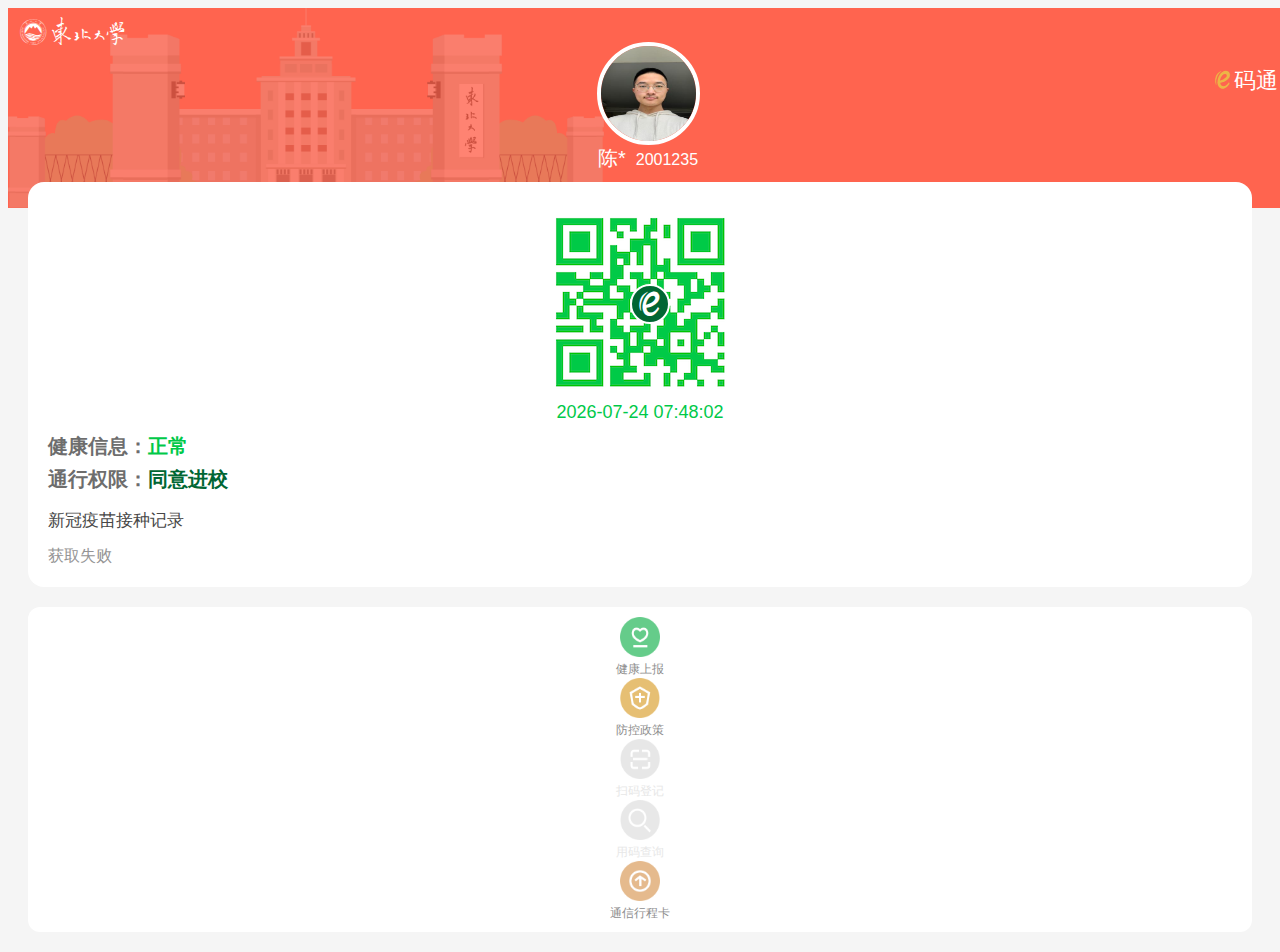
<file: index.html>
<html lang="">

<head>
    <meta charset="utf-8">
    <meta http-equiv="X-UA-Compatible" content="IE=edge">
    <meta content="width=device-width,initial-scale=1,maximum-scale=1,user-scalable=0" name="viewport">
    <title>fuckneu</title>
    <link href="css/main.css" rel="preload" as="style">
    <link href="css/main.css" rel="stylesheet">
</head>

<body><noscript>&lt;strong&gt;We're sorry but neu-ecode-web doesn't work properly without JavaScript enabled. Please
        enable it to continue.&lt;/strong&gt;</noscript>
    <div id="app">
        <div data-v-84f6571c="">
            <div data-v-84f6571c="" class="header">
                <div data-v-84f6571c="" class="header-logo van-row">
                    <div data-v-84f6571c="" class="iconfont iconfont-left van-col van-col--8"></div>
                    <div data-v-84f6571c="" class="iconfont-right van-col van-col--8 van-col--offset-8"><span data-v-84f6571c="" class="iconfont"></span><span data-v-84f6571c="">码通</span></div>
                </div>
                <div data-v-84f6571c="" class="avatar"><img data-v-84f6571c="" src="[data-uri]"
                        alt="头像加载失败"></div>
                <div data-v-84f6571c="" class="user"><span data-v-84f6571c="" class="name">陈*</span><span data-v-84f6571c="" class="code">2001235</span></div>
            </div>
            <div data-v-84f6571c="" class="content">
                <div data-v-84f6571c="" class="qr-code"><span data-v-84f6571c="" class="iconfont iconfont-code" style="background-color: rgb(0, 102, 51);"></span><span data-v-84f6571c="" class="code"><img
                    data-v-84f6571c="" src="img/IMG_7457.png" alt=""><canvas width="180"
                            height="180"></canvas></span><span data-v-84f6571c="" id="time" class="time" style="color: rgb(0, 201, 73);"></span></div>
                <div data-v-84f6571c="" class="pass">
                    <div data-v-84f6571c="" class="main"><span data-v-84f6571c="">健康信息：</span><span data-v-84f6571c="" class="grey" style="color: rgb(0, 201, 73);">正常</span></div>
                    <div data-v-84f6571c="" class="main"><span data-v-84f6571c="">通行权限：</span><span data-v-84f6571c="" style="color: rgb(0, 102, 51);">同意进校</span></div>
                </div>
                <div data-v-84f6571c="" class="record">
                    <div data-v-84f6571c="" class="title">新冠疫苗接种记录</div>
                    <div data-v-84f6571c="" style="color: rgb(148, 148, 148);">获取失败</div>
                </div>
            </div>
            <div data-v-84f6571c="" class="footer">
                <div data-v-84f6571c="" class="van-row">
                    <div data-v-84f6571c="" class="van-col van-col--5"><img data-v-84f6571c="" src="img/healthy.544f0d01.png" alt=""><br data-v-84f6571c=""><span data-v-84f6571c="" style="color: rgb(142, 142, 142);">健康上报</span></div>
                    <div data-v-84f6571c="" class="van-col van-col--5"><img data-v-84f6571c="" src="img/policy.1aa22118.png" alt=""><br data-v-84f6571c=""><span data-v-84f6571c="" style="color: rgb(142, 142, 142);">防控政策</span></div>
                    <div data-v-84f6571c="" class="van-col van-col--4"><img data-v-84f6571c="" src="[data-uri]">
                        <br data-v-84f6571c=""><span data-v-84f6571c="" style="color: rgb(231, 231, 231);">扫码登记</span>
                    </div>
                    <div data-v-84f6571c="" class="van-col van-col--5"><img data-v-84f6571c="" src="[data-uri]"
                            alt=""><br data-v-84f6571c=""><span data-v-84f6571c="" style="color: rgb(231, 231, 231);">用码查询</span></div>
                    <!---->
                    <div data-v-84f6571c="" class="van-col van-col--5"><img data-v-84f6571c="" src="img/card.2e34f44b.png" alt=""><br data-v-84f6571c=""><span data-v-84f6571c="" style="color: rgb(142, 142, 142);">通信行程卡</span></div>
                    <!---->
                </div>
            </div>
        </div>
    </div>
</body>

<script>
    var today = new Date();

    function c(x) {
        return String(x).padStart(2, '0')
    }
    var date = today.getFullYear() + '-' + c(today.getMonth() + 1) + '-' + c(today.getDate());
    var time = c(today.getHours()) + ":" + c(today.getMinutes()) + ":" + c(today.getSeconds());
    var dateTime = date + ' ' + time;
    document.getElementById("time").innerText = dateTime
    var input_string = decodeURI(window.location.hash)
    var data = input_string.substr(1, input_string.length).split(',')
</script>

</html>
</file>
<file: css/main.css>
@font-face {
    font-family: iconfont;
    src: url(../fonts/iconfont.ef275342.ttf) format("truetype")
}

.iconfont {
    font-family: iconfont !important;
    font-size: 16px;
    font-style: normal;
    -webkit-font-smoothing: antialiased;
    -moz-osx-font-smoothing: grayscale
}

.icon-home:before {
    content: "\e61b"
}

.icon-text:before {
    content: "\e61f"
}

.icon-rili:before {
    content: "\e620"
}

.icon-fa-home:before {
    content: "\e621"
}

.icon-fa-information:before {
    content: "\e622"
}

.icon-fa-application:before {
    content: "\e623"
}

.icon-rili_normal:before {
    content: "\e624"
}

.icon-fa_arrange:before {
    content: "\e625"
}

.icon-fa-exit:before {
    content: "\e626"
}

.icon-fa-book:before {
    content: "\e634"
}

.icon-fa-finance:before {
    content: "\e636"
}

.icon-fa-card:before {
    content: "\e637"
}

.icon-fa-wifi:before {
    content: "\e638"
}

.icon-information:before {
    content: "\e639"
}

.icon-app:before {
    content: "\e63e"
}

.icon-fa-email:before {
    content: "\e63f"
}

.icon-fa-affairs:before {
    content: "\e641"
}

.icon-fa-itinerary:before {
    content: "\e643"
}

.icon-fa-schedule:before {
    content: "\e644"
}

.icon-fa-subscription:before {
    content: "\e645"
}

.icon-fa-data:before {
    content: "\e646"
}

.icon-fa-news:before {
    content: "\e648"
}

.icon-fa-neu:before {
    content: "\e64a"
}

.icon-fa-user:before {
    content: "\e64c"
}

.icon-fa-add:before {
    content: "\e64d"
}

.icon-fa-collection:before {
    content: "\e64e"
}

.icon-fa-collection-fill:before {
    content: "\e650"
}

.icon-fa-list:before {
    content: "\e651"
}

.icon-fa-block:before {
    content: "\e652"
}

.icon-fa-delete:before {
    content: "\e653"
}

.icon-fa-editor:before {
    content: "\e654"
}

.icon-fa-notice:before {
    content: "\e655"
}

.icon-fa-set:before {
    content: "\e656"
}

.icon-fa-down-arrow:before {
    content: "\e657"
}

.icon-fa-left-arrow:before {
    content: "\e658"
}

.icon-fa-right-arrow:before {
    content: "\e659"
}

.icon-fa-trading:before {
    content: "\e65c"
}

.icon-fa-dine:before {
    content: "\e65d"
}

.icon-fa-shopping:before {
    content: "\e65e"
}

.icon-fa-close:before {
    content: "\e65f"
}

.icon-fa-new:before {
    content: "\e661"
}

.icon-fa-projector:before {
    content: "\e662"
}

.icon-fa-whiteboard:before {
    content: "\e663"
}

.icon-fa-stereo:before {
    content: "\e664"
}

.icon-fa-microphone:before {
    content: "\e665"
}

.icon-fa-circle:before {
    content: "\e666"
}

.icon-fa-circle-fill:before {
    content: "\e667"
}

.icon-fa-square-fill:before {
    content: "\e668"
}

.icon-fa-square:before {
    content: "\e669"
}

.icon-fa-search:before {
    content: "\e66a"
}

.icon-fa-circle-add:before {
    content: "\e66b"
}

.icon-fa-fill-check:before {
    content: "\e66c"
}

.icon-fa-book-fill:before {
    content: "\e66d"
}

.icon-fa-email-fill:before {
    content: "\e66e"
}

.icon-fa-financial-fill:before {
    content: "\e66f"
}

.icon-fa-oa-fill:before {
    content: "\e670"
}

.icon-fa-property-fill:before {
    content: "\e671"
}

.icon-fa-card-fill:before {
    content: "\e672"
}

.icon-fa-web-fill:before {
    content: "\e673"
}

.icon-fa-wifi-fill:before {
    content: "\e674"
}

.icon-fa-refresh:before {
    content: "\e675"
}

.icon-fa-upward:before {
    content: "\e676"
}

.icon-fa-down:before {
    content: "\e678"
}

.icon-fa-edit:before {
    content: "\e679"
}

.icon-fa-neu-zn:before {
    content: "\e67c"
}

.icon-fa-up-arrow:before {
    content: "\e67e"
}

.icon-fa-circle-left:before {
    content: "\e67f"
}

.icon-fa-circle-right:before {
    content: "\e680"
}

.icon-fa-circle-up:before {
    content: "\e681"
}

.icon-fa-circle-down:before {
    content: "\e682"
}

.icon-fa-neu-en:before {
    content: "\e683"
}

.icon-fa-left:before {
    content: "\e684"
}

.icon-fa-right:before {
    content: "\e685"
}

.icon-fa-circle-choose:before {
    content: "\e688"
}

.icon-fa-neu-logo:before {
    content: "\e689"
}

.icon-fa-badminton:before {
    content: "\e68a"
}

.icon-fa-clock:before {
    content: "\e68b"
}

.icon-fa-ping-pong:before {
    content: "\e68c"
}

.icon-fa-billiards:before {
    content: "\e68d"
}

.icon-fa-location:before {
    content: "\e68f"
}

.icon-fa-location-line:before {
    content: "\e690"
}

.icon-fa-telephone-line:before {
    content: "\e691"
}

.icon-fa-telephone-fill:before {
    content: "\e692"
}

.icon-fa-link:before {
    content: "\e693"
}

.icon-fa-scan-code:before {
    content: "\e694"
}

.icon-fa-code:before {
    content: "\e695"
}

.icon-fa-payment-succeeded:before {
    content: "\e696"
}

.icon-fa-payment-failed:before {
    content: "\e697"
}

.icon-fa-circle-download:before {
    content: "\e698"
}

.icon-fa-circle-download-fill:before {
    content: "\e699"
}

.icon-fa-search-fill:before {
    content: "\e69a"
}

.icon-fa-circle-disable:before {
    content: "\e69b"
}

.icon-fa-circle-disable-fill:before {
    content: "\e69c"
}

.icon-fa-warning:before {
    content: "\e69d"
}

.icon-fa-warning-fill:before {
    content: "\e69e"
}

.icon-fa-view:before {
    content: "\e69f"
}

.icon-fa-view-fill:before {
    content: "\e6a0"
}

.icon-fa-print:before {
    content: "\e6a1"
}

.icon-fa-print-fill:before {
    content: "\e6a2"
}

.icon-fa-camera:before {
    content: "\e6a3"
}

.icon-fa-camera-fill:before {
    content: "\e6a4"
}

.icon-fa-image:before {
    content: "\e6a5"
}

.icon-fa-seal:before {
    content: "\e6a6"
}

.icon-fa-seal-fill:before {
    content: "\e6a7"
}

.icon-fa-cloud-upload:before {
    content: "\e6a8"
}

.icon-fa-cloud-download:before {
    content: "\e6a9"
}

.icon-fa-share:before {
    content: "\e6aa"
}

.icon-fa-header:before {
    content: "\e6ab"
}

.icon-fa-header-fill:before {
    content: "\e6ac"
}

.icon-fa-basketball:before {
    content: "\e6ad"
}

.icon-fa-up-right-arrow:before {
    content: "\e6ae"
}

.icon-fa-down-right-arrow:before {
    content: "\e6af"
}

.icon-fa-circle-question:before {
    content: "\e6b0"
}

.icon-fa-down-left-arrow:before {
    content: "\e6b1"
}

.icon-fa-up-left-arrow:before {
    content: "\e6b2"
}

.icon-fa-circle-question-fill:before {
    content: "\e6b4"
}

.icon-fa-circle-info:before {
    content: "\e6b5"
}

.icon-fa-circle-info-fill:before {
    content: "\e6b6"
}

.icon-fa-fitness:before {
    content: "\e6b8"
}

.icon-fa-home-line:before {
    content: "\e6b9"
}

.icon-fa-voice-tube:before {
    content: "\e6ba"
}

.icon-fa-mute:before {
    content: "\e6bb"
}

.icon-fa-data-line:before {
    content: "\e6bc"
}

.icon-fa-logout:before {
    content: "\e6bd"
}

.icon-fa-e:before {
    content: "\e6be"
}

.icon-fa-needle:before {
    content: "\e6bf"
}

.icon-fa-needle-fill:before {
    content: "\e6c0"
}

.icon-fa-like:before {
    content: "\e6c1"
}

.icon-fa-dialog-box:before {
    content: "\e6c2"
}

.icon-fa-school-bus:before {
    content: "\e6c3"
}

.icon-fa-trophy:before {
    content: "\e6c4"
}

.icon-fa-thermometer:before {
    content: "\e6c5"
}

.icon-fa-temperature:before {
    content: "\e6c6"
}

.icon-fa-pills:before {
    content: "\e6c7"
}

.icon-fa-microscope:before {
    content: "\e6c8"
}

.icon-fa-love:before {
    content: "\e6c9"
}

.icon-fa-file:before {
    content: "\e6ca"
}

.icon-fa-address-book:before {
    content: "\e6cb"
}

.icon-fa-fingerprint:before {
    content: "\e6cc"
}

.icon-fa-label:before {
    content: "\e6cd"
}

.icon-fa-navigation:before {
    content: "\e6ce"
}

.icon-fa-books-line:before {
    content: "\e6cf"
}

.icon-fa-computer:before {
    content: "\e6d0"
}

.icon-fa-email-line:before {
    content: "\e6d1"
}

.icon-fa-headset:before {
    content: "\e6d2"
}

.icon-fa-lock:before {
    content: "\e6d3"
}

.icon-fa-mobile:before {
    content: "\e6d4"
}

.icon-fa-multi-user:before {
    content: "\e6d5"
}

.icon-fa-music:before {
    content: "\e6d6"
}

.icon-fa-top:before {
    content: "\e6d7"
}

.icon-fa-unlocking:before {
    content: "\e6d8"
}

.icon-fa-business-bag:before {
    content: "\e6d9"
}

.icon-fa-dashboard:before {
    content: "\e6da"
}

.icon-fa-database:before {
    content: "\e6db"
}

.icon-fa-flash-disk:before {
    content: "\e6dc"
}

.icon-fa-food:before {
    content: "\e6dd"
}

.icon-fa-laboratory:before {
    content: "\e6de"
}

.icon-fa-scientific-research:before {
    content: "\e6df"
}

.icon-fa-speed-up:before {
    content: "\e6e0"
}

.icon-fa-stationery:before {
    content: "\e6e1"
}

.icon-fa-guidepost:before {
    content: "\e6e2"
}

.icon-fa-schedule-line:before {
    content: "\e6e3"
}

.icon-fa-editor-line:before {
    content: "\e6e4"
}

.icon-fa-ellipsis:before {
    content: "\e6e5"
}

.icon-fa-shopping-bags:before {
    content: "\e6e6"
}

.icon-fa-sand-clock:before {
    content: "\e6e7"
}

.icon-fa-full-screen:before {
    content: "\e6e8"
}

.icon-fa-exit-full-screen:before {
    content: "\e6e9"
}

.icon-fa-full-screen2:before {
    content: "\e6ea"
}

.icon-fa-exit-full-screen2:before {
    content: "\e6eb"
}

.icon-fa-volleyball:before {
    content: "\e6ec"
}

.icon-fa-football:before {
    content: "\e6ed"
}

.icon-fa-tennis:before {
    content: "\e6ee"
}

.icon-fa-no-wifi:before {
    content: "\e6ef"
}

.icon-fa-zn:before {
    content: "\e6f0"
}

.icon-fa-en:before {
    content: "\e6f1"
}

.icon-fa-a-fill:before {
    content: "\e6f2"
}

.icon-fa-a-line:before {
    content: "\e6f3"
}

.icon-fa-4g-up:before {
    content: "\e6f4"
}

.icon-fa-4g-right:before {
    content: "\e6f5"
}

.icon-fa-5g-up:before {
    content: "\e6f6"
}

.icon-fa-5g-right:before {
    content: "\e6f7"
}

.icon-fa-security-fill:before {
    content: "\e6f8"
}

.icon-fa-security-line:before {
    content: "\e6f9"
}

.icon-fa-call-up:before {
    content: "\e6fa"
}

.icon-fa-call-up-fill:before {
    content: "\e6fb"
}

.icon-fa-close-eyes:before {
    content: "\e6fc"
}

.icon-fa-copyright-fill:before {
    content: "\e6fd"
}

.icon-fa-copyright-line:before {
    content: "\e6fe"
}

.icon-fa-cup:before {
    content: "\e6ff"
}

.icon-fa-no-view:before {
    content: "\e700"
}

.icon-fa-access-phone:before {
    content: "\e701"
}

.icon-fa-access-phone-fill:before {
    content: "\e702"
}

.icon-fa-cup2:before {
    content: "\e703"
}

.icon-fa-open-mail:before {
    content: "\e704"
}

.icon-fa-open-mail-fill:before {
    content: "\e705"
}

.icon-fa-cup-fill3:before {
    content: "\e706"
}

.icon-fa-cup-line3:before {
    content: "\e707"
}

.icon-fa-dialogue-line:before {
    content: "\e708"
}

.icon-fa-dialogue-fill:before {
    content: "\e709"
}

.icon-fa-send-email-fill:before {
    content: "\e70a"
}

.icon-fa-send-email-line:before {
    content: "\e70b"
}

.icon-fa-back:before {
    content: "\e70c"
}

.icon-fa-cut:before {
    content: "\e70d"
}

.icon-fa-medal:before {
    content: "\e70e"
}

.icon-fa-scissors:before {
    content: "\e70f"
}

.icon-fa-confirm-user:before {
    content: "\e710"
}

.icon-fa-del-email-fill:before {
    content: "\e711"
}

.icon-fa-del-email-line:before {
    content: "\e712"
}

.icon-fa-del-file:before {
    content: "\e713"
}

.icon-fa-skin-fill:before {
    content: "\e714"
}

.icon-fa-skin-line:before {
    content: "\e715"
}

.icon-fa-add-email-fill:before {
    content: "\e716"
}

.icon-fa-add-email-line:before {
    content: "\e717"
}

.icon-fa-add-file:before {
    content: "\e718"
}

.icon-fa-add-user:before {
    content: "\e719"
}

.icon-fa-mouse-fill:before {
    content: "\e71a"
}

.icon-fa-mouse-line:before {
    content: "\e71b"
}

.icon-fa-font-fill:before {
    content: "\e71c"
}

.icon-fa-font-line:before {
    content: "\e71d"
}

.icon-fa-key-fill:before {
    content: "\e71e"
}

.icon-fa-key-line:before {
    content: "\e71f"
}

.icon-fa-patent-line:before {
    content: "\e722"
}

.icon-fa-pills-fill:before {
    content: "\e723"
}

.icon-fa-depressed-fill:before {
    content: "\e724"
}

.icon-fa-depressed-line:before {
    content: "\e725"
}

.icon-fa-e-signature-line:before {
    content: "\e726"
}

.icon-fa-forbid-fill:before {
    content: "\e727"
}

.icon-fa-forbid-line:before {
    content: "\e728"
}

.icon-fa-link1:before {
    content: "\e729"
}

.icon-fa-link2:before {
    content: "\e72a"
}

.icon-fa-moon-line:before {
    content: "\e72b"
}

.icon-fa-more-fill:before {
    content: "\e72c"
}

.icon-fa-more-line:before {
    content: "\e72e"
}

.icon-fa-repair-line:before {
    content: "\e72f"
}

.icon-fa-erase-fill:before {
    content: "\e730"
}

.icon-fa-erase-line:before {
    content: "\e731"
}

.icon-fa-lightness:before {
    content: "\e732"
}

.icon-fa-money-fill:before {
    content: "\e733"
}

.icon-fa-money-line:before {
    content: "\e734"
}

.icon-fa-purse-fill:before {
    content: "\e735"
}

.icon-fa-purse-line:before {
    content: "\e736"
}

.icon-fa-sun-fill:before {
    content: "\e737"
}

.icon-fa-sun-line:before {
    content: "\e738"
}

.icon-fa-yuan:before {
    content: "\e739"
}

.icon-fa-calendar:before {
    content: "\e73a"
}

.icon-fa-lightning-fill:before {
    content: "\e73b"
}

.icon-fa-lightning-line:before {
    content: "\e73c"
}

.icon-fa-upload:before {
    content: "\e73d"
}

.icon-fa-video-fill:before {
    content: "\e73e"
}

.icon-fa-video-line:before {
    content: "\e73f"
}

.icon-fa-add-schedule:before {
    content: "\e740"
}

.icon-fa-attention-fill:before {
    content: "\e741"
}

.icon-fa-attention-line:before {
    content: "\e742"
}

.icon-fa-collect-label-line:before {
    content: "\e744"
}

.icon-fa-download-line:before {
    content: "\e745"
}

.icon-fa-idea-line:before {
    content: "\e746"
}

.icon-fa-layer-line:before {
    content: "\e747"
}

.icon-fa-smiling-fill:before {
    content: "\e748"
}

.icon-fa-smiling-line:before {
    content: "\e749"
}

.icon-fa-umbrella-fill:before {
    content: "\e74a"
}

.icon-fa-umbrella-line:before {
    content: "\e74b"
}

body {
    background-color: #f5f5f5;
    font-family: Helvetica Neue, Helvetica, PingFang SC, Microsoft YaHei, 微软雅黑, Arial, sans-serif;
    -webkit-text-size-adjust: 100% !important
}

.header[data-v-84f6571c] {
    width: 100vw;
    height: 200px;
    background: url(../img/header_bg.380fe3c6.png) #ff644f no-repeat 0 100%;
    background-size: contain
}

.header .header-logo[data-v-84f6571c] {
    height: 48px;
    line-height: 48px
}

.iconfont[data-v-84f6571c] {
    font-family: iconfont !important;
    font-style: normal;
    -webkit-font-smoothing: antialiased;
    -moz-osx-font-smoothing: grayscale
}

.iconfont-left[data-v-84f6571c] {
    font-size: 30px;
    color: #fff;
    padding-left: 10px
}

.iconfont-right[data-v-84f6571c] {
    text-align: right;
    padding-right: 10px;
    font-size: 22px;
    color: #fff
}

.iconfont-right .iconfont[data-v-84f6571c] {
    color: #ecb546;
    font-size: 22px
}

.header .avatar[data-v-84f6571c] {
    position: relative;
    top: -14px;
    width: 95px;
    height: 95px;
    border: 4px solid #fff;
    border-radius: 50%;
    overflow: hidden;
    margin: 0 auto;
    background: #fff
}

.header .avatar .iconfont-img[data-v-84f6571c] {
    font-size: 95px;
    color: #ccc
}

.header .avatar img[data-v-84f6571c] {
    width: 95px;
    height: 95px
}

.header .user[data-v-84f6571c] {
    position: relative;
    top: -14px;
    color: #fff;
    text-align: center
}

.header .user .name[data-v-84f6571c] {
    padding-right: 10px;
    font-size: 20px
}

.content[data-v-84f6571c] {
    border-radius: 16px;
    background: #fff;
    margin: -26px 20px 0 20px;
    padding: 0 0 10px 0
}

.content .qr-code[data-v-84f6571c] {
    min-height: 240px
}

.content .qr-code .code[data-v-84f6571c] {
    width: 180px;
    height: 180px;
    margin: -10px auto 0;
    display: block
}

.content .qr-code .code-fail[data-v-84f6571c] {
    border: 1px solid #949494;
    text-align: center;
    color: #949494
}

.content .qr-code .time[data-v-84f6571c] {
    color: #949494;
    display: block;
    margin: 10px auto;
    text-align: center;
    font-size: 18px
}

.content .qr-code .iconfont-code[data-v-84f6571c] {
    display: block;
    width: 36px;
    height: 36px;
    line-height: 36px;
    font-size: 30px;
    border-radius: 50%;
    text-align: center;
    background: #949494;
    color: #fff;
    position: relative;
    top: 102px;
    left: calc(50vw - 38px);
    border: 2px solid #fff
}

.content .pass[data-v-84f6571c] {
    padding-left: 20px
}

.content .pass .main[data-v-84f6571c] {
    font-size: 20px;
    color: #6d6d6d;
    font-weight: 700;
    margin-bottom: 6px
}

.content .pass .main .grey[data-v-84f6571c] {
    color: #949494
}

.record[data-v-84f6571c] {
    padding: 10px 20px
}

.record .title[data-v-84f6571c] {
    margin: 0 0 14px 0;
    font-size: 17px;
    color: #474747
}

.record .one[data-v-84f6571c] {
    display: flex;
    justify-content: space-between;
    margin-bottom: 6px;
    font-size: 16px;
    color: #626262
}

.record .one .left .iconfont[data-v-84f6571c] {
    color: #e5be72;
    margin-right: 4px
}

.footer[data-v-84f6571c] {
    padding: 10px;
    margin: 20px;
    text-align: center;
    background: #fff;
    border-radius: 12px;
    font-size: 12px
}

.footer img[data-v-84f6571c] {
    width: 40px;
    height: 40px;
    margin-bottom: 4px
}

.code-warp[data-v-4f0f08e4] {
    height: 100vh
}

.header[data-v-4f0f08e4] {
    height: 200px;
    background-size: contain
}

.header .header-logo[data-v-4f0f08e4] {
    display: flex;
    justify-content: space-between;
    height: 50px;
    line-height: 50px
}

.iconfont[data-v-4f0f08e4] {
    font-family: iconfont !important;
    font-style: normal;
    -webkit-font-smoothing: antialiased;
    -moz-osx-font-smoothing: grayscale
}

.iconfont-left[data-v-4f0f08e4] {
    font-size: 30px;
    color: #fff;
    padding-left: 10px
}

.iconfont-right[data-v-4f0f08e4] {
    text-align: right;
    padding-right: 10px;
    font-size: 22px;
    color: #fff
}

.iconfont-right .iconfont[data-v-4f0f08e4] {
    color: #ecb546;
    font-size: 22px
}

.info-warp[data-v-4f0f08e4] {
    height: 76vh;
    background: #fff;
    margin: -140px 20px 0;
    border-radius: 20px;
    text-align: center
}

.info-warp .avater[data-v-4f0f08e4] {
    min-height: 180px;
    padding-top: 4vh
}

.info-warp .avater .iconfont-avater-img[data-v-4f0f08e4] {
    font-size: 90px;
    width: 180px;
    height: 180px;
    border-radius: 50%;
    margin: 0 auto;
    border: 2px solid #949494;
    line-height: 180px
}

.info-warp .avater .iconfont-avater-img .iconfont[data-v-4f0f08e4] {
    font-size: 100px;
    color: #999
}

.info-warp .avater img[data-v-4f0f08e4] {
    width: 180px;
    height: 180px;
    border-radius: 50%
}

.info-warp .avater .iconfont-avater[data-v-4f0f08e4] {
    font-size: 70px;
    position: absolute;
    left: calc(50% + 45px);
    top: calc(160px + 5vh);
    background: #fff;
    border-radius: 50%
}

.info-warp .user[data-v-4f0f08e4] {
    margin-top: 4vh;
    margin-bottom: 20px;
    font-size: 28px;
    color: #786868
}

.info-warp .user .code[data-v-4f0f08e4] {
    font-size: 20px;
    color: #aaa;
    margin-top: 6px
}

.pass[data-v-4f0f08e4] {
    font-size: 32px;
    margin-bottom: 4.5vh
}

.address[data-v-4f0f08e4] {
    font-size: 18px;
    margin-bottom: 10px;
    color: #474747
}

.address span[data-v-4f0f08e4] {
    color: #19aea0;
    font-weight: 700
}

.time[data-v-4f0f08e4] {
    font-size: 18px;
    color: #474747
}

.footer[data-v-4f0f08e4] {
    width: 200px;
    text-align: center;
    position: absolute;
    bottom: 10px;
    left: 50%;
    margin-left: -100px;
    color: #8e8e8e
}

.footer img[data-v-4f0f08e4] {
    width: 150px
}
</file>
